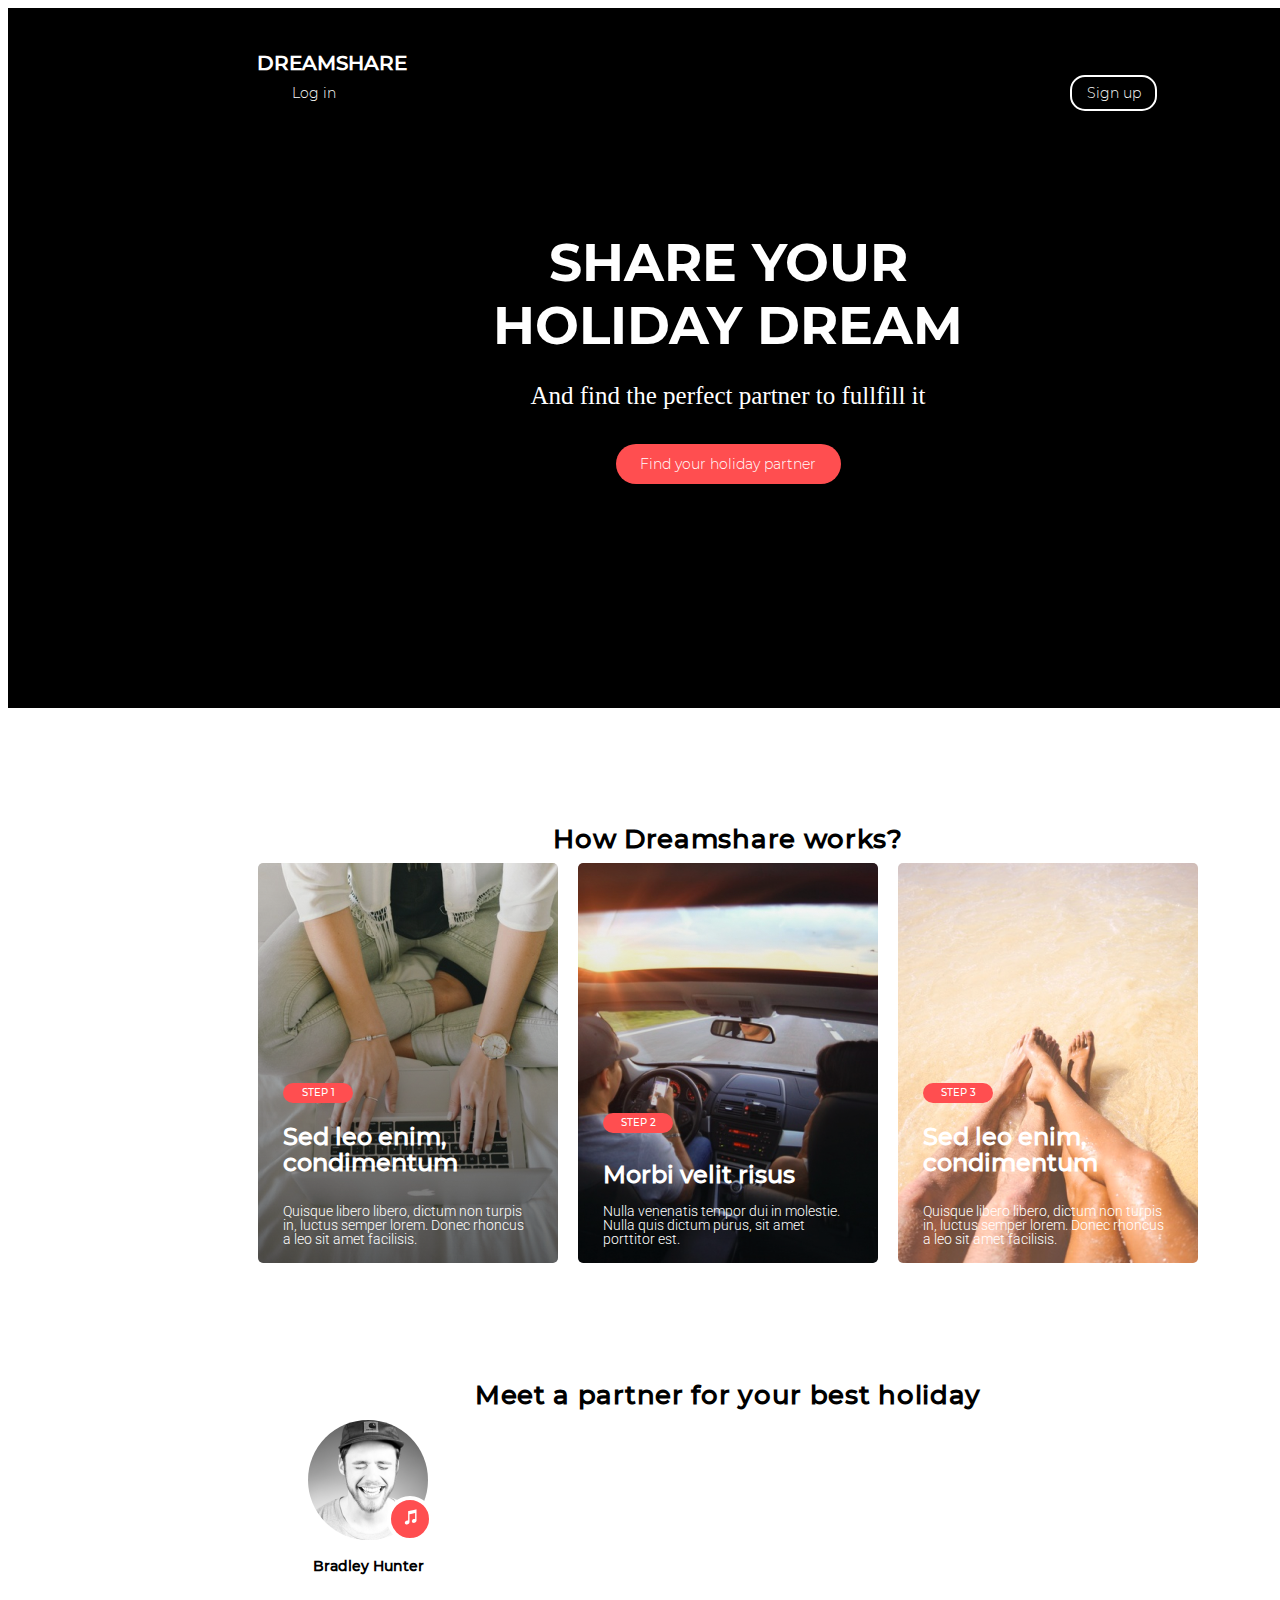
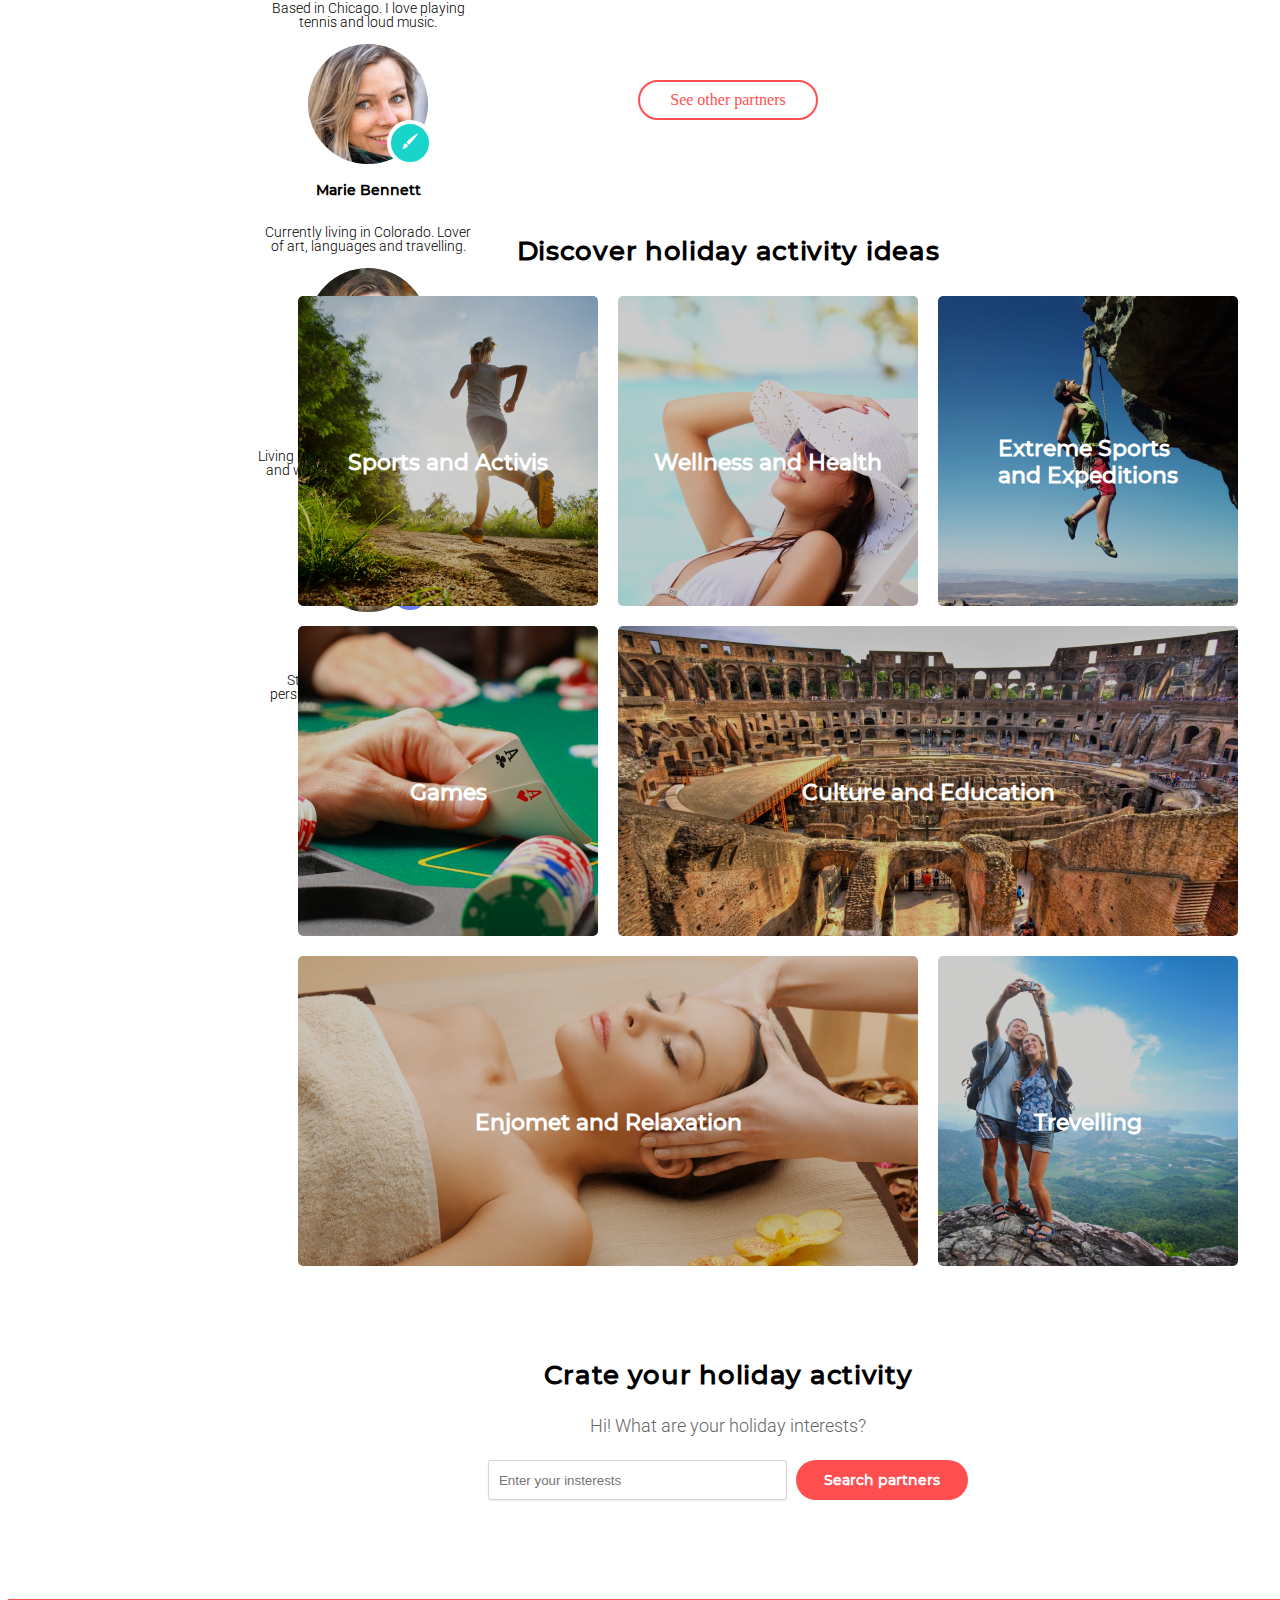
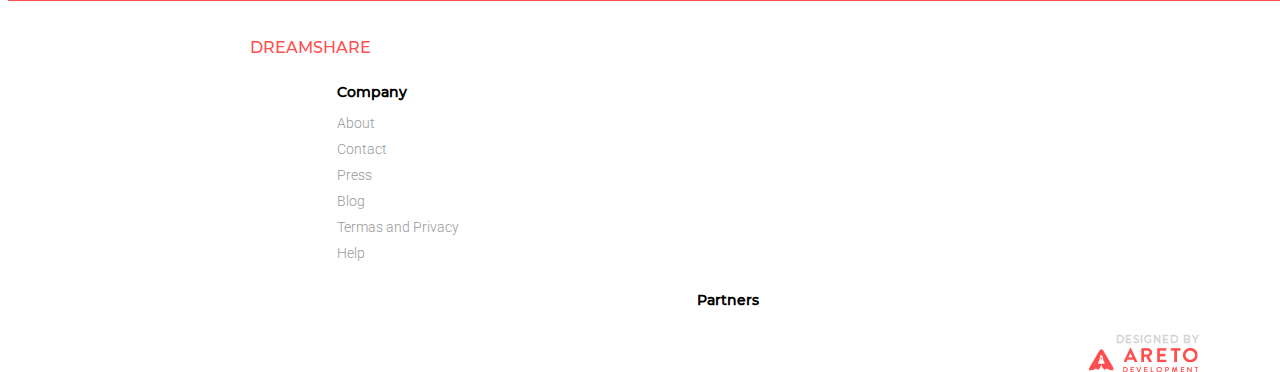
<file: index.html>
<!DOCTYPE html>
<html lang="en">

<head>
    <meta charset="UTF-8">
    <meta http-equiv="X-UA-Compatible" content="IE=edge">
    <meta name="viewport" content="width=device-width, initial-scale=1.0">
    <title>Dreamshare</title>
    <link rel="stylesheet" href="./styles/main.css">
    <link rel="stylesheet" href="https://cdn.jsdelivr.net/npm/bootstrap@4.6.0/dist/css/bootstrap.min.css"
        integrity="sha384-B0vP5xmATw1+K9KRQjQERJvTumQW0nPEzvF6L/Z6nronJ3oUOFUFpCjEUQouq2+l" crossorigin="anonymous">

</head>

<body>
    <header class="header">
        <div class="container-fluid dream-head">
            <div class="row dream-head__top">
                <nav class="col-12 col-md-9 dream-head__top__top1 ">
                    <a href="#" class="text-style-1">DREAMSHARE</a>
                </nav>
                <nav class="col-12 col-md-3 dream-head__top__top2 text-style-2">
                    <a href="#">Log in</a>
                    <a href="#" class="dream-head__top__top2-border ">Sign up</a>
                </nav>
            </div>
            <div class="dream-head__share text-style-3">
                SHARE YOUR
                HOLIDAY DREAM
            </div>
            <div class="dream-head__find text-style-4">
                And find the perfect partner to fullfill it
            </div>
            <div class="dream-head__findholiday text-style-2">
                Find your holiday partner
            </div>
        </div>
    </header>
    <main>
        <div class="container-fluid dream-stories">
            <p class="dream-stories__text text-style-5">How Dreamshare works?</p>
            <div class="dream-stories__storiesblock">
                <div class="dream-stories__block dream-stories__block_first">
                    <p class="dream-stories__block_step text-style-6">STEP 1</p>
                    <p class="dream-stories__block_head text-style-7">Sed leo enim, condimentum</p>
                    <p class="dream-stories__block_text text-style-8">Quisque libero libero, dictum non turpis in,
                        luctus semper lorem. Donec
                        rhoncus a leo sit amet facilisis.</p>
                </div>
                <div class="dream-stories__block dream-stories__block_second">
                    <p class="dream-stories__block_step dream-stories__block_step-2 text-style-6">STEP 2</p>
                    <p class="dream-stories__block_head dream-stories__block_head-2 text-style-7">Morbi velit risus</p>
                    <p class="dream-stories__block_text text-style-8">Nulla venenatis tempor dui in molestie. Nulla quis
                        dictum purus, sit amet porttitor est.</p>
                </div>
                <div class="dream-stories__block dream-stories__block_third">
                    <p class="dream-stories__block_step text-style-6">STEP 3</p>
                    <p class="dream-stories__block_head text-style-7">Sed leo enim, condimentum</p>
                    <p class="dream-stories__block_text text-style-8">Quisque libero libero, dictum non turpis in,
                        luctus semper lorem. Donec
                        rhoncus a leo sit amet facilisis.</p>
                </div>
            </div>
        </div>
        <div class="container-fluid dream-partners">
            <p class="dream-partners__text text-style-5">Meet a partner for your best holiday</p>
            <div class="row dream-partners__block">
                <div class="dream-partners__block_element dream-partners__block_element-1">
                    <div class="dream-partners__block_element_picture dream-partners__block_element_picture-1"></div>
                    <p class="dream-partners__block_element_name text-style-9">Bradley Hunter</p>
                    <p class="dream-partners__block_element_text text-style-10">Based in Chicago. I love playing tennis
                        and loud music.</p>
                </div>
                <div class="dream-partners__block_element dream-partners__block_element-2">
                    <div class="dream-partners__block_element_picture dream-partners__block_element_picture-2"></div>
                    <p class="dream-partners__block_element_name dream-partners__block_element_name-marie text-style-9">Marie Bennett</p>
                    <p class="dream-partners__block_element_text text-style-10">Currently living in Colorado. Lover of
                        art, languages and travelling.</p>

                </div>
                <div class="dream-partners__block_element dream-partners__block_element-3">
                    <div class="dream-partners__block_element_picture dream-partners__block_element_picture-3"></div>
                    <p class="dream-partners__block_element_name text-style-9">Diana Wells</p>
                    <p class="dream-partners__block_element_text text-style-10">Living in Athens, Greece. I love black
                        and white classics, chillout music and green tea.</p>

                </div>
                <div class="dream-partners__block_element dream-partners__block_element-4">
                    <div class="dream-partners__block_element_picture dream-partners__block_element_picture-4"></div>
                    <p class="dream-partners__block_element_name text-style-9">Christopher Pierce</p>
                    <p class="dream-partners__block_element_text text-style-10">Star Wars fanatic. I have a persistent
                        enthusiasm to create new things.</p>

                </div>

            </div>
            <div class="dream-partners__see">See other partners</div>
        </div>
        <div class="container-fluid dream-discover">
            <p class="dream-discover__text text-style-5">Discover holiday activity ideas</p>
            <div class="dream-discover__gallery">
                <figure class="dream-discover__gallery_item dream-discover__gallery_item-1">
                    <p>Sports and Activis</p>
                </figure>
                <figure class="dream-discover__gallery_item dream-discover__gallery_item-2">
                    <p>Wellness and Health</p>
                </figure>
                <figure class="dream-discover__gallery_item dream-discover__gallery_item-3">
                     <p>Extreme Sports <br> and Expeditions</p>
                </figure>
                <figure class="dream-discover__gallery_item dream-discover__gallery_item-4">
                    <p>Games</p>
                </figure>
                <figure class="dream-discover__gallery_item dream-discover__gallery_item-5">
                    <p>Culture and Education</p>
                </figure>
                <figure class="dream-discover__gallery_item dream-discover__gallery_item-6">
                    <p>Enjomet and Relaxation</p>
                </figure>
                <figure class="dream-discover__gallery_item dream-discover__gallery_item-7">
                    <p>Trevelling</p>
                </figure>
            </div>
        </div>
        <div class="container-fluid dream-search">
            <p class="dream-search__text text-style-5">Crate your holiday activity</p>
            <p class="dream-search__text-1 text-style-11">Hi! What are your holiday interests?</p>
            <div class="dream-search__searchbox">
                <input type="search" placeholder="Enter your insterests" class="dream-search__searchbox_line">
                <button class="dream-search__searchbox_button text-style-9">Search partners</button>
            </div>
        </div>
    </main>
    <footer>
        <div class="container-fluid footer">
            <div class="row row-footer">
                <div class="col-12 col-md-3 col-lg-2 row-footer__element row-footer__element_1">DREAMSHARE</div>
                <div class="col-12 col-md-3 col-lg-3 row-footer__element row-footer__element_2">
                    <p class="text-style-9 l-h-36">Company</p>
                  
                    <a href="" class="text-style-12">About</a>
                    <a href="" class="text-style-12 tearms-co">Contact</a>
                    <a href="" class="text-style-12">Press</a>
                    <a href="" class="text-style-12">Blog</a>
                    <a href="" class="text-style-12">Termas and Privacy</a>
                    <a href="" class="text-style-12">Help</a>

                </div>
                <div class="col-12 col-md-3 col-lg-3 row-footer__element">
                    <p class="text-style-9">Partners</p>
                   
                </div>
                <div class="col-12 col-md-3 col-lg-4 row-footer__element row-footer__element_4">
                    <p class="text-style-13 row-footer__element_5">DESIGNED BY</p>
                    <img src="./styles/images/aret.png" alt="" class="row-footer__element_logo">
                </div>
      
            </div>
        </div>
    </footer>



    <script src="https://code.jquery.com/jquery-3.5.1.slim.min.js"
        integrity="sha384-DfXdz2htPH0lsSSs5nCTpuj/zy4C+OGpamoFVy38MVBnE+IbbVYUew+OrCXaRkfj"
        crossorigin="anonymous"></script>
    <script src="https://cdn.jsdelivr.net/npm/popper.js@1.16.1/dist/umd/popper.min.js"
        integrity="sha384-9/reFTGAW83EW2RDu2S0VKaIzap3H66lZH81PoYlFhbGU+6BZp6G7niu735Sk7lN"
        crossorigin="anonymous"></script>
    <script src="https://cdn.jsdelivr.net/npm/bootstrap@4.6.0/dist/js/bootstrap.min.js"
        integrity="sha384-+YQ4JLhjyBLPDQt//I+STsc9iw4uQqACwlvpslubQzn4u2UU2UFM80nGisd026JF"
        crossorigin="anonymous"></script>
</body>

</html>
</file>
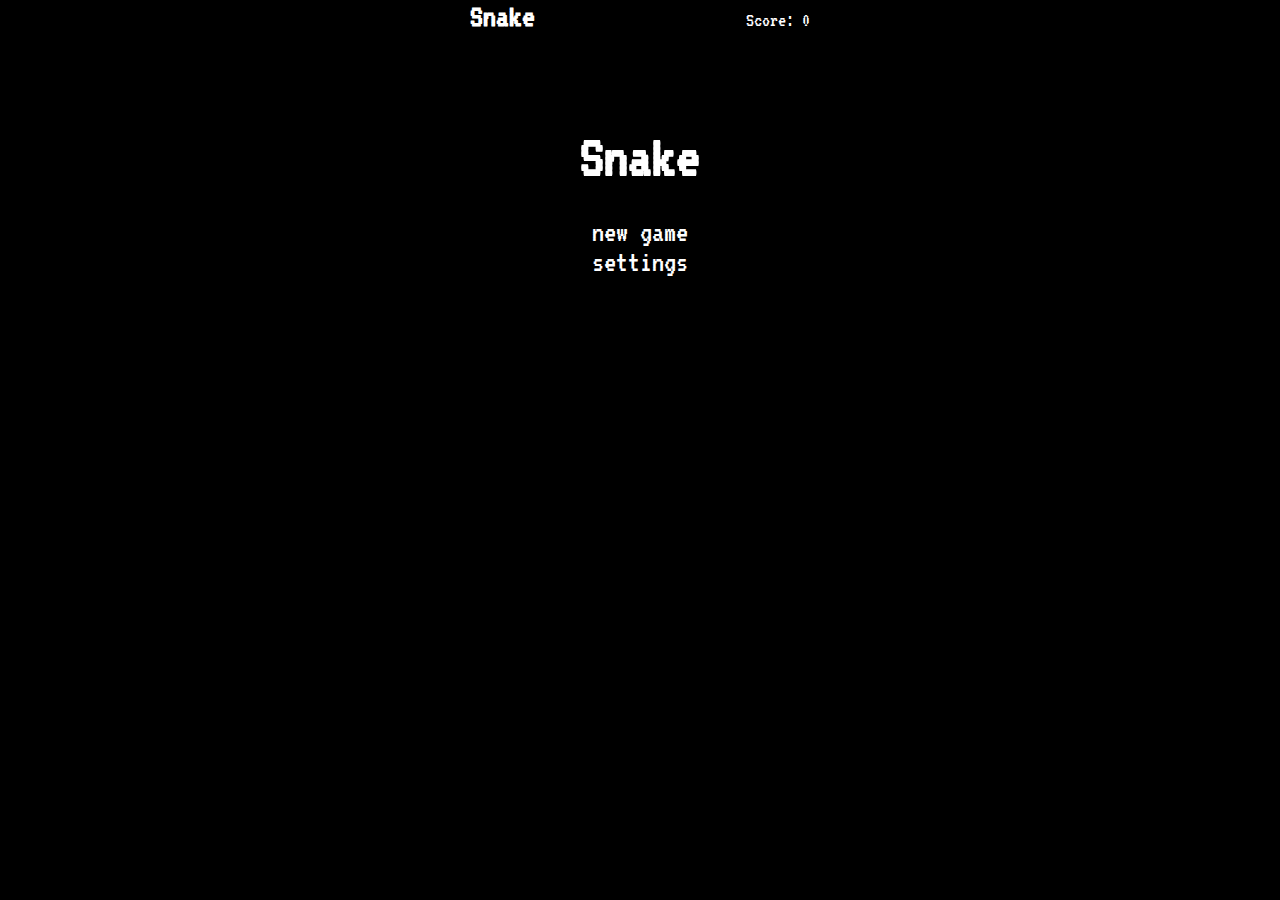
<file: lesson2.html>
<!DOCTYPE HTML>
<html>

<head>
<meta charset="UTF-8">
<title>Snake</title>
<style type="text/css">
            @import url("https://fonts.googleapis.com/css?family=VT323");
            
            ::selection {color:#FFFFFF; background:transparent;}
            ::-moz-selection {color:#FFFFFF; background:transparent;}
            
            *{
                margin: 0;
                padding: 0;
                font-family: "VT323";
            }
            body{
                background-color: #000000;
            }
            .wrap{
                margin-left: auto;
                margin-right: auto;
            }
            header{
                width: 340px;
                font-size: 0;
            }
            canvas{
                display: none;
                border-style: solid;
                border-width: 10px;
                border-color: #FFFFFF;
            }
            canvas:focus{
                outline: none;
            }
            
            /* Top Styles */
            h1{
                display: inline-block;
                width: 100px;
                font-size: 32px;
                color: #FFFFFF;
            }
            .score{
                display: inline-block;
                width: 240px;
                font-size: 20px;
                color: #FFFFFF;
                text-align: right;
            }
            .score_value{
                font-size: inherit;
            }
            
            
            
            /* All screens style */
            #gameover a, #setting a, #menu a{
                display: block;
            }
       
            #gameover a, #setting a:hover, #menu a:hover{
                cursor: pointer;
            }
            
            #gameover a:hover::before, #setting a:hover::before, #menu a:hover::before{
                content: ">";
                margin-right: 10px;
            }
            
            /* Menu Screen Style */
            #menu{
                display: block;
                width: 340px;
                padding-top: 95px;
                padding-bottom: 95px;
                font-size: 40px;
                margin-left: auto;
                margin-right: auto;
                text-align: center;
                color: #FFF;
            }
            
            #menu h2{
                -webkit-animation: logo-ani 1000ms linear infinite;
                        animation: logo-ani 1000ms linear infinite;
                margin-bottom: 30px;
                
            }
            
            #menu a{
                font-size: 30px;
            }
            
            @-webkit-keyframes logo-ani{
               50%{-webkit-transform: scale(1.3,1.3);}
              100%{-webkit-transform: scale(1.0,1.0);}
            }

            @keyframes logo-ani{
               50%{transform: scale(1.3,1.3);}
              100%{transform: scale(1.0,1.0);}
            }
            
            
            /* Game Over Screen Style */
            
            #gameover{
                display: none;
                width: 340px;
                padding-top: 95px;
                padding-bottom: 95px;
                margin-left: auto;
                margin-right: auto;
                text-align: center;
                font-size: 30px;
                color: #FFF;
            }
            
            #gameover p{
                margin-top: 25px;
                font-size: 20px;
            }
            
            /* Settings Screen Style */
            #setting{
                display: none;
                width: 340px;
                margin-left: auto;
                margin-right: auto;
                padding-top: 85px;
                padding-bottom: 85px;
                font-size: 30px;
                color: #FFF;
                text-align: center;
            }
            
            #setting h2{
                margin-bottom: 15px;
            }
            
            #setting p{
                margin-top: 10px;
            }
            
            #setting input{
                display:none;
            }
            
            #setting label{
                cursor: pointer;
            }
            
            #setting input:checked + label{
                background-color: #FFF;
                color: #000;
            }
</style>

<body>
	
<header class="wrap">
                <h1>Snake</h1>
                <p class="score">Score: <span id="score_value">0</span></p>
            </header>
            <canvas class="wrap" id="snake" width="320" height="320" tabindex="1"></canvas>
        
            <!-- Game Over Screen -->
            <div id="gameover">
                <h2>Game Over</h2>
                <p>press <span style="background-color: #FFFFFF; color: #000000">space</span> to begin a</p>
                <a id="newgame_gameover">new game</a>
                <a id="setting_gameover">settings</a>
            </div>
        
            <!-- Setting screen -->
            <div id="setting">
                <h2>Settings</h2>
                
                <a id="newgame_setting">new game</a>
                
                <p>Speed:
                    <input id="speed1" type="radio" name="speed" value="120" checked/>
                    <label for="speed1">Slow</label>
                    <input id="speed2" type="radio" name="speed" value="75"/>
                    <label for="speed2">Normal</label>
                    <input id="speed3" type="radio" name="speed" value="35"/>
                    <label for="speed3">Fast</label>
                </p>
                
                <p>Wall:
                    <input id="wallon" type="radio" name="wall" value="1" checked/>
                    <label for="wallon">On</label>
                    <input id="walloff" type="radio" name="wall" value="0"/>
                    <label for="walloff">Off</label>
                </p>

            </div>
        
            <!-- Main Menu Screen -->
            <div id="menu">
                <h2>Snake</h2>

                <a id="newgame_menu">new game</a>
                <a id="setting_menu">settings</a>
            </div>

	
	

<script type="text/javascript">

(function(){  
    /////////////////////////////////////////////////////////////
    
    // Canvas & Context
    var canvas;
    var ctx;
    
    // Snake
    var snake;
    var snake_dir;
   var snake_next_dir;
    var snake_speed;
    
    // Food
    var food = {x: 0, y: 0};
    
    // Score
    var score;
    
    // Wall
    var wall;
    
    // HTML Elements
    var screen_snake;
    var screen_menu;
    var screen_setting;
    var screen_gameover;
    var button_newgame_menu;
    var button_newgame_setting;
    var button_newgame_gameover;
    var button_setting_menu;
    var button_setting_gameover;
    var ele_score;
    var speed_setting;
    var wall_setting;
    
    /////////////////////////////////////////////////////////////

    var activeDot = function(x, y){
        ctx.fillStyle = "#FFFFFF";
        ctx.fillRect(x * 10, y * 10, 10, 10);
    }
    
    
    /////////////////////////////////////////////////////////////

    var changeDir = function(key){
        
        if(key == 38 && snake_dir != 2){
            snake_next_dir = 0;
        }else{
        
        if (key == 39 && snake_dir != 3){
            snake_next_dir = 1;
        }else{
        
        if (key == 40 && snake_dir != 0){
            snake_next_dir = 2;
        }else{
            
        if(key == 37 && snake_dir != 1){
            snake_next_dir = 3;
        } } } }
        
    }
    
    /////////////////////////////////////////////////////////////

    var addFood = function(){
        food.x = Math.floor(Math.random() * ((canvas.width / 10) - 1));
        food.y = Math.floor(Math.random() * ((canvas.height / 10) - 1));
        for(var i = 0; i < snake.length; i++){
            if(checkBlock(food.x, food.y, snake[i].x, snake[i].y)){
                addFood();
            }
        }
    }
    
    /////////////////////////////////////////////////////////////

    var checkBlock = function(x, y, _x, _y){
        return (x == _x && y == _y) ? true : false;
    }
    
    /////////////////////////////////////////////////////////////
    
    var altScore = function(score_val){
        ele_score.innerHTML = String(score_val);
    }
    
    /////////////////////////////////////////////////////////////

    var mainLoop = function(){
        
            var _x = snake[0].x;
            var _y = snake[0].y;
      snake_dir = snake_next_dir;

            // 0 - Up, 1 - Right, 2 - Down, 3 - Left
            switch(snake_dir){
                case 0: _y--; break;
                case 1: _x++; break;
                case 2: _y++; break;
                case 3: _x--; break;
            }

            snake.pop();
            snake.unshift({x: _x, y: _y});

        
        // --------------------

        // Wall
        
            if(wall == 1){
            // On
                if (snake[0].x < 0 || snake[0].x == canvas.width / 10 || snake[0].y < 0 || snake[0].y == canvas.height / 10){
                    showScreen(3);
                    return;
                }
            }else{
            // Off
                for(var i = 0, x = snake.length; i < x; i++){
                    if(snake[i].x < 0){
                        snake[i].x = snake[i].x + (canvas.width / 10);
                    }
                    if(snake[i].x == canvas.width / 10){
                        snake[i].x = snake[i].x - (canvas.width / 10);
                    }
                    if(snake[i].y < 0){
                        snake[i].y = snake[i].y + (canvas.height / 10);
                    }
                    if(snake[i].y == canvas.height / 10){
                        snake[i].y = snake[i].y - (canvas.height / 10);
                    }
                }
            }
        
        // --------------------
    
        // Autophagy death
            for(var i = 1; i < snake.length; i++){
                if (snake[0].x == snake[i].x && snake[0].y == snake[i].y){
                    showScreen(3);
                    return;
                }
            }
      
        // --------------------
        
      // Eat Food
            if(checkBlock(snake[0].x, snake[0].y, food.x, food.y)){
                snake[snake.length] = {x: snake[0].x, y: snake[0].y};
                score += 1;
                altScore(score);
                addFood();
                activeDot(food.x, food.y);
            }
        
        // --------------------

            ctx.beginPath();
            ctx.fillStyle = "#000000";
            ctx.fillRect(0, 0, canvas.width, canvas.height);
        
        // --------------------

            for(var i = 0; i < snake.length; i++){
                activeDot(snake[i].x, snake[i].y);
            }
        
        // --------------------

            activeDot(food.x, food.y);
        
    // Debug
    //document.getElementById("debug").innerHTML = snake_dir + " " + snake_next_dir + " " + snake[0].x + " " + snake[0].y;    

            setTimeout(mainLoop, snake_speed);
    }
    
    /////////////////////////////////////////////////////////////

    var newGame = function(){
        
        showScreen(0);
        screen_snake.focus();
      
        snake = [];
        for(var i = 4; i >= 0; i--){
            snake.push({x: i, y: 15});
        }
      
        snake_next_dir = 1;
        
        score = 0;
        altScore(score);
        
        addFood();
        
        canvas.onkeydown = function(evt) {
            evt = evt || window.event;
            changeDir(evt.keyCode);
        }
        mainLoop();
                
    }
    
    /////////////////////////////////////////////////////////////
    
    // Change the snake speed...
    // 150 = slow
    // 100 = normal
    // 50 = fast
    var setSnakeSpeed = function(speed_value){
        snake_speed = speed_value;
    }
    
    /////////////////////////////////////////////////////////////
    var setWall = function(wall_value){
        wall = wall_value;
        if(wall == 0){screen_snake.style.borderColor = "#606060";}
        if(wall == 1){screen_snake.style.borderColor = "#FFFFFF";}
    }
     
    /////////////////////////////////////////////////////////////
    
    // 0 for the game
    // 1 for the main menu
    // 2 for the settings screen
    // 3 for the game over screen
    var showScreen = function(screen_opt){
        switch(screen_opt){
                
            case 0:  screen_snake.style.display = "block";
                     screen_menu.style.display = "none";
                     screen_setting.style.display = "none";
                     screen_gameover.style.display = "none";
                     break;
                
            case 1:  screen_snake.style.display = "none";
                     screen_menu.style.display = "block";
                     screen_setting.style.display = "none";
                     screen_gameover.style.display = "none";
                     break;
                
            case 2:  screen_snake.style.display = "none";
                     screen_menu.style.display = "none";
                     screen_setting.style.display = "block";
                     screen_gameover.style.display = "none";
                     break;
                
            case 3: screen_snake.style.display = "none";
                    screen_menu.style.display = "none";
                    screen_setting.style.display = "none";
                    screen_gameover.style.display = "block";
                    break;
        }
    }
        
    /////////////////////////////////////////////////////////////
        
    window.onload = function(){
        
        canvas = document.getElementById("snake");
        ctx = canvas.getContext("2d");
               
            // Screens
            screen_snake = document.getElementById("snake");
            screen_menu = document.getElementById("menu");
            screen_gameover = document.getElementById("gameover");
            screen_setting = document.getElementById("setting");
        
            // Buttons
            button_newgame_menu = document.getElementById("newgame_menu");
            button_newgame_setting = document.getElementById("newgame_setting");
            button_newgame_gameover = document.getElementById("newgame_gameover");
            button_setting_menu = document.getElementById("setting_menu");
            button_setting_gameover = document.getElementById("setting_gameover");
        
            // etc
            ele_score = document.getElementById("score_value");
            speed_setting = document.getElementsByName("speed");
            wall_setting = document.getElementsByName("wall");
        
        // --------------------

        button_newgame_menu.onclick = function(){newGame();};
        button_newgame_gameover.onclick = function(){newGame();}; 
        button_newgame_setting.onclick = function(){newGame();}; 
        button_setting_menu.onclick = function(){showScreen(2);};
        button_setting_gameover.onclick = function(){showScreen(2)};

        setSnakeSpeed(150);
        setWall(1);

        showScreen("menu");
        
        // --------------------
        // Settings
        
            // speed
            for(var i = 0; i < speed_setting.length; i++){
                speed_setting[i].addEventListener("click", function(){
                    for(var i = 0; i < speed_setting.length; i++){
                        if(speed_setting[i].checked){
                            setSnakeSpeed(speed_setting[i].value);
                        }
                    }
                });
            }
        
            // wall
            for(var i = 0; i < wall_setting.length; i++){
                wall_setting[i].addEventListener("click", function(){
                    for(var i = 0; i < wall_setting.length; i++){
                        if(wall_setting[i].checked){
                            setWall(wall_setting[i].value);
                        }
                    }
                });
            }

        document.onkeydown = function(evt){
            if(screen_gameover.style.display == "block"){
                evt = evt || window.event;
                if(evt.keyCode == 32){
                    newGame();
                }
            }
        }
    }

})();


  </script>
	
<script>"use strict";var wprRemoveCPCSS=function wprRemoveCPCSS(){var elem;document.querySelector('link[data-rocket-async="style"][rel="preload"]')?setTimeout(wprRemoveCPCSS,200):(elem=document.getElementById("rocket-critical-css"))&&"remove"in elem&&elem.remove()};window.addEventListener?window.addEventListener("load",wprRemoveCPCSS):window.attachEvent&&window.attachEvent("onload",wprRemoveCPCSS);</script><script type="text/javascript">
  window._taboola = window._taboola || [];
  _taboola.push({article:'auto'});
  !function (e, f, u, i) {
    if (!document.getElementById(i)){
      e.async = 1;
      e.src = u;
      e.id = i;
      f.parentNode.insertBefore(e, f);
    }
  }(document.createElement('script'),
  document.getElementsByTagName('script')[0],
  '//cdn.taboola.com/libtrc/pythoncentral/loader.js',
  'tb_loader_script');
  if(window.performance && typeof window.performance.mark == 'function')
    {window.performance.mark('tbl_ic');}
</script><script type="text/javascript">
        window._taboola = window._taboola || [];
        _taboola.push({
          mode: 'thumbnails-b',
          container: 'taboola-below-article-thumbnails',
          placement: 'Below Article Thumbnails',
          target_type: 'mix'
        });
      </script><script type="text/javascript">
    window._taboola = window._taboola || [];
    _taboola.push({flush: true});
  </script><noscript><link data-avlabs-exclude-css="1"  rel="stylesheet" href="https://fonts.googleapis.com/css?family=PT%20Sans%7CLato%3A400%2C700%2C400italic%2C700italic%7COswald%3A400%2C700&display=swap" /><link data-avlabs-exclude-css="1"  rel="stylesheet" href="https://www.html5canvastutorials.com/wp-content/cache/min/1/e583fe5bd2c3dfdfa3de3994662a3d4c.css" media="all" data-minify="1" /><link data-avlabs-exclude-css="1"  rel="stylesheet" href="/libraries/codeMirror/lib/codemirror.css"></noscript></body>
</file>
<file: styles/main.css>
@import url("https://fonts.googleapis.com/css2?family=Roboto:wght@300&display=swap");
@font-face {
  font-family: Montserrat-Medium;
  src: url(./fonts/Montserrat-Medium.ttf);
}

@font-face {
  font-family: Montserrat-Light;
  src: url(./fonts/Montserrat-Light.ttf);
}

@font-face {
  font-family: Montserrat-Bold;
  src: url(./fonts/Montserrat-Bold.ttf);
}

* {
  margin-bottom: 0 !important;
  padding: 0 !important;
  -webkit-box-sizing: border-box !important;
          box-sizing: border-box !important;
}

a {
  text-decoration: none !important;
  color: white !important;
}

a:hover {
  color: #4b4b4b !important;
  text-decoration: none !important;
}

.header {
  color: white;
}

.text-style-1 {
  font-family: Montserrat-Medium;
  font-style: normal;
  font-weight: bold;
  font-size: 20px;
  line-height: 24px;
}

.text-style-2 {
  font-family: Montserrat-Light;
  font-style: normal;
  font-weight: normal;
  font-size: 14px;
  line-height: 17px;
}

.text-style-3 {
  font-family: Montserrat-Bold;
  font-style: normal;
  font-weight: bold;
  font-size: 52px;
  line-height: 63px;
  text-align: center;
}

.text-style-4 {
  font-weight: 300;
  font-size: 25px;
  line-height: 24px;
}

.text-style-5 {
  font-family: Montserrat-Medium;
  font-style: normal;
  font-weight: bold;
  font-size: 26px;
  line-height: 32px;
  text-align: center;
  letter-spacing: 0.7px;
}

.text-style-6 {
  font-family: Montserrat-Medium;
  font-style: normal;
  font-weight: normal;
  font-size: 10px;
  line-height: 12px;
}

.text-style-7 {
  font-family: Montserrat-Medium;
  font-style: normal;
  font-weight: bold;
  font-size: 24px;
  line-height: 26px;
}

.text-style-8 {
  font-family: 'Roboto', sans-serif;
  font-style: normal;
  font-weight: 300;
  font-size: 14px;
  line-height: 14px;
}

.text-style-9 {
  font-family: Montserrat-Medium;
  font-style: normal;
  font-weight: bold;
  font-size: 14px;
  line-height: 17px;
}

.text-style-10 {
  font-family: 'Roboto', sans-serif;
  font-style: normal;
  font-weight: 300;
  font-size: 14px;
  line-height: 14px;
  color: black;
  text-align: center;
}

.text-style-11 {
  font-family: Roboto;
  font-style: normal;
  font-weight: 300;
  font-size: 18px;
  line-height: 14px;
  color: #666666;
}

.text-style-12 {
  font-family: Roboto;
  font-style: normal;
  font-weight: 300;
  font-size: 14px;
  line-height: 26px;
  color: #999999 !important;
}

.text-style-13 {
  font-family: Montserrat-Medium;
  font-style: normal;
  font-weight: bold;
  font-size: 10px;
  line-height: 17px;
  letter-spacing: 1px;
  text-align: end;
  color: #D4D4D4;
}

.l-h-36 {
  line-height: 36px;
}

.dream-head {
  width: 1440px !important;
  height: 700px;
  background-color: black;
  background-image: url(https://github.com/23shved/23shved.github.io/blob/main/styles/images/head.png?raw=true);
  background-size: cover;
  background-position: center;
  display: -webkit-box;
  display: -ms-flexbox;
  display: flex;
  padding-top: 43px !important;
  -webkit-box-pack: center;
      -ms-flex-pack: center;
          justify-content: center;
  position: relative;
}

.dream-head__top {
  height: 36px;
  width: 950px;
}

.dream-head__top__top1 {
  text-align: left;
  padding-left: 4px !important;
  padding-top: 3px;
}

.dream-head__top__top2 {
  -webkit-box-pack: justify;
      -ms-flex-pack: justify;
          justify-content: space-between;
  display: -webkit-box;
  display: -ms-flexbox;
  display: flex;
  padding-right: 46px !important;
  height: 100%;
  justify-items: center;
  -webkit-box-align: center;
      -ms-flex-align: center;
          align-items: center;
  padding-left: 39px !important;
}

.dream-head__top__top2-border {
  width: 87px;
  border: white solid 2px;
  border-radius: 15px;
  height: 100%;
  display: -webkit-box;
  display: -ms-flexbox;
  display: flex;
  -webkit-box-pack: center;
      -ms-flex-pack: center;
          justify-content: center;
  -webkit-box-align: center;
      -ms-flex-align: center;
          align-items: center;
}

.dream-head__share {
  width: 470px;
  height: 126px;
  position: absolute;
  top: 223px;
}

.dream-head__find {
  position: absolute;
  bottom: 300px;
}

.dream-head__findholiday {
  position: absolute;
  bottom: 224px;
  background-color: #FF4E50;
  border-radius: 40px;
  width: 225px;
  height: 40px;
  display: -webkit-box;
  display: -ms-flexbox;
  display: flex;
  -webkit-box-pack: center;
      -ms-flex-pack: center;
          justify-content: center;
  -webkit-box-align: center;
      -ms-flex-align: center;
          align-items: center;
  cursor: pointer;
}

.dream-stories {
  width: 1440px !important;
  height: 610px;
  display: -webkit-box;
  display: -ms-flexbox;
  display: flex;
  padding-top: 155px !important;
  -webkit-box-pack: center;
      -ms-flex-pack: center;
          justify-content: center;
  position: relative;
}

.dream-stories__text {
  position: absolute;
  top: 89px;
}

.dream-stories__storiesblock {
  width: 940px;
  display: -webkit-box;
  display: -ms-flexbox;
  display: flex;
  -webkit-box-pack: justify;
      -ms-flex-pack: justify;
          justify-content: space-between;
}

.dream-stories__block {
  width: 300px;
  height: 400px;
  position: relative;
  color: white;
  border-radius: 5px;
}

.dream-stories__block_first {
  background-image: url(./images/Step_1.png);
}

.dream-stories__block_step {
  width: 70px;
  height: 20px;
  position: absolute;
  left: 25px;
  bottom: 160px;
  background-color: #FF4E50;
  border-radius: 40px;
  display: -webkit-box;
  display: -ms-flexbox;
  display: flex;
  -webkit-box-pack: center;
      -ms-flex-pack: center;
          justify-content: center;
  -webkit-box-align: center;
      -ms-flex-align: center;
          align-items: center;
}

.dream-stories__block_step-2 {
  bottom: 130px;
}

.dream-stories__block_head {
  position: absolute;
  left: 25px;
  bottom: 87px;
}

.dream-stories__block_head-2 {
  bottom: 75px;
}

.dream-stories__block_text {
  position: absolute;
  width: 250px;
  height: 57px;
  left: 25px;
  bottom: 2px;
}

.dream-stories__block_second {
  background-image: url(./images/Step_2.png);
}

.dream-stories__block_third {
  background-image: url(./images/Step_3.png);
}

.dream-partners {
  width: 1440px !important;
  height: 440px;
  display: -webkit-box;
  display: -ms-flexbox;
  display: flex;
  padding-top: 35px !important;
  -webkit-box-pack: center;
      -ms-flex-pack: center;
          justify-content: center;
  position: relative;
}

.dream-partners__text {
  position: absolute;
}

.dream-partners__see {
  width: 180px;
  height: 40px;
  border: 2px #FF4E50 solid;
  border-radius: 40px;
  display: -webkit-box;
  display: -ms-flexbox;
  display: flex;
  -webkit-box-pack: center;
      -ms-flex-pack: center;
          justify-content: center;
  -webkit-box-align: center;
      -ms-flex-align: center;
          align-items: center;
  color: #FF4E50;
  position: absolute;
  bottom: 38px;
  cursor: pointer;
}

.dream-partners__block {
  width: 941px;
  -webkit-box-pack: justify;
      -ms-flex-pack: justify;
          justify-content: space-between;
  margin-top: 67px;
}

.dream-partners__block_element {
  width: 221px;
  height: 224px;
  display: -webkit-box;
  display: -ms-flexbox;
  display: flex;
  -webkit-box-pack: center;
      -ms-flex-pack: center;
          justify-content: center;
  position: relative;
}

.dream-partners__block_element_picture {
  width: 120px;
  height: 120px;
  border-radius: 50%;
  background-image: url(./images/Bitmap.png);
  position: relative;
}

.dream-partners__block_element_picture::after {
  content: url(./images/music.png);
  font: 4px;
  width: 38px;
  height: 38px;
  display: -webkit-box;
  display: -ms-flexbox;
  display: flex;
  -ms-flex-pack: distribute;
      justify-content: space-around;
  -webkit-box-align: center;
      -ms-flex-align: center;
          align-items: center;
  border-radius: 50%;
  border: 4px white solid;
  position: absolute;
  bottom: -2px;
  right: -5px;
}

.dream-partners__block_element_picture-1 {
  background-image: url(./images/Bitmap.png);
}

.dream-partners__block_element_picture-1::after {
  content: url(./images/music.png);
  background-color: #FF4E50;
}

.dream-partners__block_element_picture-2 {
  background-image: url(./images/Bitmap2.png);
}

.dream-partners__block_element_picture-2::after {
  content: url(./images/brush.png);
  background-color: #19D4CA;
}

.dream-partners__block_element_picture-3 {
  background-image: url(./images/Bitmap3.png);
}

.dream-partners__block_element_picture-3::after {
  content: url(./images/camera.png);
  background-color: #FFA710;
}

.dream-partners__block_element_picture-4 {
  background-image: url(./images/Bitmap4.png);
}

.dream-partners__block_element_picture-4::after {
  content: url(./images/plane.png);
  background-color: #667DF3;
}

.dream-partners__block_element_name {
  position: absolute;
  bottom: 69px;
}

.dream-partners__block_element_text {
  position: absolute;
  bottom: 0px;
  height: 43px;
}

.dream-discover {
  width: 1440px !important;
  height: 1150px;
  display: -webkit-box;
  display: -ms-flexbox;
  display: flex;
  padding-top: 51px !important;
  -webkit-box-pack: center;
      -ms-flex-pack: center;
          justify-content: center;
  position: relative;
}

.dream-discover__text {
  position: absolute;
}

.dream-discover__gallery {
  display: -ms-grid;
  display: grid;
  -ms-grid-columns: (10px)[94];
      grid-template-columns: repeat(94, 10px);
  -ms-grid-rows: (10px)[97];
      grid-template-rows: repeat(97, 10px);
  margin-top: 65px;
}

.dream-discover__gallery_text {
  position: absolute;
  display: -webkit-box;
  display: -ms-flexbox;
  display: flex;
  -webkit-box-align: center;
      -ms-flex-align: center;
          align-items: center;
}

.dream-discover__gallery_item {
  display: -webkit-box;
  display: -ms-flexbox;
  display: flex;
  -webkit-box-pack: center;
      -ms-flex-pack: center;
          justify-content: center;
  -webkit-box-align: center;
      -ms-flex-align: center;
          align-items: center;
  width: 100%;
  height: 100%;
  -o-object-fit: cover;
     object-fit: cover;
  border-radius: 5px;
  font-family: Montserrat-Medium;
  font-style: normal;
  font-weight: bold;
  font-size: 22px;
  line-height: 27px;
  color: white;
}

.dream-discover__gallery_item-1 {
  background-image: url(./images/grid1.png);
  -ms-grid-column: 1;
      grid-column-start: 1;
  grid-column-end: 31;
  -ms-grid-row: 1;
      grid-row-start: 1;
  grid-row-end: 32;
}

.dream-discover__gallery_item-2 {
  background-image: url(./images/grid2.png);
  -ms-grid-column: 33;
      grid-column-start: 33;
  grid-column-end: 63;
  -ms-grid-row: 1;
      grid-row-start: 1;
  grid-row-end: 32;
}

.dream-discover__gallery_item-3 {
  background-image: url(./images/grid3.png);
  -ms-grid-column: 65;
      grid-column-start: 65;
  grid-column-end: 95;
  -ms-grid-row: 1;
      grid-row-start: 1;
  grid-row-end: 32;
}

.dream-discover__gallery_item-4 {
  background-image: url(./images/grid4.png);
  -ms-grid-column: 1;
      grid-column-start: 1;
  grid-column-end: 31;
  -ms-grid-row: 34;
      grid-row-start: 34;
  grid-row-end: 65;
}

.dream-discover__gallery_item-5 {
  background-image: url(./images/grid5.png);
  -ms-grid-column: 33;
      grid-column-start: 33;
  grid-column-end: 96;
  -ms-grid-row: 34;
      grid-row-start: 34;
  grid-row-end: 65;
}

.dream-discover__gallery_item-6 {
  background-image: url(./images/grid6.png);
  -ms-grid-column: 1;
      grid-column-start: 1;
  grid-column-end: 63;
  -ms-grid-row: 67;
      grid-row-start: 67;
  grid-row-end: 98;
}

.dream-discover__gallery_item-7 {
  background-image: url(./images/grid7.png);
  -ms-grid-column: 65;
      grid-column-start: 65;
  grid-column-end: 95;
  -ms-grid-row: 67;
      grid-row-start: 67;
  grid-row-end: 98;
}

.dream-search {
  width: 1440px !important;
  height: 291px;
  display: -webkit-box;
  display: -ms-flexbox;
  display: flex;
  padding-top: 25px !important;
  -webkit-box-pack: center;
      -ms-flex-pack: center;
          justify-content: center;
  position: relative;
}

.dream-search__text {
  position: absolute;
}

.dream-search__text-1 {
  position: absolute;
  bottom: 166px;
}

.dream-search__searchbox {
  position: absolute;
  bottom: 99px;
}

.dream-search__searchbox_line {
  width: 299px;
  height: 40px;
  border: 1px solid #D4D4D4;
  -webkit-box-sizing: border-box;
          box-sizing: border-box;
  -webkit-box-shadow: 0px 1px 2px rgba(0, 0, 0, 0.073313);
          box-shadow: 0px 1px 2px rgba(0, 0, 0, 0.073313);
  border-radius: 3px;
  padding-left: 10px !important;
  color: #D4D4D4;
}

.dream-search__searchbox_button {
  width: 172.12px;
  height: 40px;
  color: white;
  background-color: #FF4E50;
  border-radius: 40px;
  border: 0px;
  margin-left: 5px !important;
}

.footer {
  width: 1440px !important;
  height: 291px;
  display: -webkit-box;
  display: -ms-flexbox;
  display: flex;
  padding-top: 25px !important;
  -webkit-box-pack: center;
      -ms-flex-pack: center;
          justify-content: center;
  position: relative;
  border-top: solid 2px #FF4E50;
}

.row-footer {
  width: 956px;
  height: 200px;
}

.row-footer__element {
  display: -webkit-box;
  display: -ms-flexbox;
  display: flex;
  -webkit-box-pack: center;
      -ms-flex-pack: center;
          justify-content: center;
  padding-top: 12px !important;
}

.row-footer__element_1 {
  font-family: Montserrat-Medium;
  font-style: normal;
  font-weight: normal;
  font-size: 16px;
  line-height: 20px;
  -ms-grid-column-align: left;
      justify-self: left;
  color: #FF4E50;
}

.row-footer__element_2 {
  padding-top: 2px !important;
  padding-left: 87px !important;
  -ms-flex-wrap: wrap;
      flex-wrap: wrap;
  -webkit-box-orient: vertical;
  -webkit-box-direction: normal;
      -ms-flex-direction: column;
          flex-direction: column;
}

.row-footer__element_4 {
  -ms-flex-line-pack: end !important;
      align-content: flex-end !important;
  -webkit-box-pack: start;
      -ms-flex-pack: start;
          justify-content: flex-start;
  -ms-flex-wrap: wrap;
      flex-wrap: wrap;
  -webkit-box-orient: vertical;
  -webkit-box-direction: normal;
      -ms-flex-direction: column;
          flex-direction: column;
  padding-right: 7px !important;
}

.row-footer__element_logo {
  width: 110px;
  height: 24px;
}

@media screen and (max-width: 1024px) {
  .text-style-5 {
    font-family: Montserrat-Medium;
    font-size: 22px;
    line-height: 27px;
    text-align: center;
    letter-spacing: 0.7px;
  }
  .dream-head {
    width: 768px !important;
  }
  .dream-head__top {
    width: 670px;
  }
  .dream-head__top__top2 {
    padding-right: 2px !important;
    padding-left: 14px !important;
  }
  .dream-stories {
    width: 768px !important;
  }
  .dream-stories__text {
    top: 94px;
  }
  .dream-stories__block {
    width: 236px;
    height: 400px;
  }
  .dream-stories__block_text {
    width: 195px;
    left: 20px;
    bottom: 13px;
  }
  .dream-stories__block_head {
    line-height: 17px;
    left: 21px;
    bottom: 98px;
  }
  .dream-stories__block_step {
    left: 21px;
    bottom: 173px;
  }
  .dream-stories__block_head-2 {
    bottom: 79px;
    width: 136px;
  }
  .dream-stories__block_step-2 {
    bottom: 123px;
  }
  .dream-stories__storiesblock {
    padding: 0px 10px !important;
  }
  .dream-partners {
    width: 768px !important;
    height: 685px;
  }
  .dream-partners__block {
    width: 473px;
    height: 510px;
  }
  .dream-partners__block_element-1 {
    -webkit-box-ordinal-group: 2;
        -ms-flex-order: 1;
            order: 1;
  }
  .dream-partners__block_element-2 {
    -webkit-box-ordinal-group: 4;
        -ms-flex-order: 3;
            order: 3;
  }
  .dream-partners__block_element-3 {
    -webkit-box-ordinal-group: 3;
        -ms-flex-order: 2;
            order: 2;
  }
  .dream-partners__block_element-4 {
    -webkit-box-ordinal-group: 5;
        -ms-flex-order: 4;
            order: 4;
  }
  .dream-discover {
    width: 768px !important;
  }
  .dream-discover__gallery {
    -ms-grid-columns: (7.96px)[94];
        grid-template-columns: repeat(94, 7.96px);
  }
  .dream-search {
    width: 768px !important;
    padding-top: 31px !important;
  }
  .footer {
    width: 768px !important;
  }
  .row-footer {
    width: 705px;
  }
  .row-footer__element_1 {
    display: block;
    padding-left: 7px !important;
  }
  .row-footer__element_2 {
    padding-top: 0px !important;
    padding-left: 53px !important;
  }
}

@media screen and (max-width: 768px) {
  .row-footer {
    width: 705px;
  }
  .row-footer__element_1 {
    display: -webkit-box;
    display: -ms-flexbox;
    display: flex;
    -webkit-box-align: center;
        -ms-flex-align: center;
            align-items: center;
    padding-left: 1px !important;
  }
  .row-footer__element_2 {
    height: 69px;
    display: -webkit-box;
    display: -ms-flexbox;
    display: flex;
    -webkit-box-orient: horizontal;
    -webkit-box-direction: normal;
        -ms-flex-direction: row;
            flex-direction: row;
    -ms-flex-pack: distribute;
        justify-content: space-around;
    padding: 27px 81px !important;
  }
  .row-footer__element_4 {
    -ms-flex-line-pack: center !important;
        align-content: center !important;
    padding-right: 0px !important;
  }
  .row-footer__element_5 {
    text-align: center;
    margin-bottom: 2px !important;
  }
  .l-h-36 {
    position: absolute;
    top: 0px;
    left: 317px;
  }
}

@media screen and (max-width: 720px) {
  .text-style-3 {
    font-size: 30px;
    line-height: 37px;
  }
  .text-style-4 {
    font-size: 18px;
    line-height: 24px;
  }
  .text-style-5 {
    font-family: Montserrat-Medium;
    font-size: 22px;
    line-height: 27px;
    text-align: center;
    letter-spacing: 0.7px;
  }
  .dream-head {
    width: 320px !important;
    height: 540px;
    padding-top: 20px !important;
    background-image: url(images/headaer-sm.png);
  }
  .dream-head__top {
    width: 670px;
  }
  .dream-head__top__top2 {
    -webkit-box-pack: center;
        -ms-flex-pack: center;
            justify-content: center;
    padding-right: 2px !important;
    padding-left: 14px !important;
  }
  .dream-head__top__top2-border {
    margin-left: 12px;
  }
  .dream-head__top__top1 {
    text-align: center;
    -webkit-box-ordinal-group: 3;
        -ms-flex-order: 2;
            order: 2;
    margin-top: 97px;
  }
  .dream-head__findholiday {
    width: 280px;
    bottom: 152px;
  }
  .dream-head__share {
    width: 300px;
    top: 204px;
  }
  .dream-head__find {
    bottom: 210px;
    width: 237px;
    text-align: center;
  }
  .dream-stories {
    width: 320px !important;
    height: 850px;
    padding-top: 75px !important;
  }
  .dream-stories__text {
    top: 34px;
  }
  .dream-stories__block {
    width: 236px;
    width: 300px;
    height: 240px;
    margin-bottom: 10px !important;
  }
  .dream-stories__block__first {
    background-image: url(./images/Step_1-sm.png);
  }
  .dream-stories__block_second {
    background-image: url(./images/Step_2-sm.png);
  }
  .dream-stories__block_third {
    background-image: url(./images/Step_3-sm.png);
  }
  .dream-stories__block_text {
    width: 245px;
    left: 20px;
    bottom: -1px;
  }
  .dream-stories__block_head {
    line-height: 15.9px;
    bottom: 80px;
  }
  .dream-stories__block_step {
    bottom: 156px;
  }
  .dream-stories__block_head-2 {
    bottom: 79px;
    width: 212px;
    letter-spacing: 0.4px;
  }
  .dream-stories__block_step-2 {
    bottom: 124px;
  }
  .dream-stories__storiesblock {
    padding: 0px 10px !important;
    height: 400px;
    display: -webkit-box;
    display: -ms-flexbox;
    display: flex;
    -ms-flex-wrap: wrap;
        flex-wrap: wrap;
  }
  .dream-partners {
    width: 320px !important;
    height: 1070px;
    padding-top: 2px !important;
    padding-left: 0px !important;
  }
  .dream-partners__block {
    width: 473px;
    height: 510px;
    padding-left: 56px !important;
  }
  .dream-partners__block_element {
    width: 238px;
  }
  .dream-partners__block_element_name-marie {
    bottom: 63px;
  }
  .dream-partners__block_element-2 {
    height: 234px;
    padding-top: 14px !important;
  }
  .dream-partners__see {
    width: 280px;
  }
  .dream-discover {
    width: 320px !important;
    padding-top: 0px !important;
    height: 1010px;
  }
  .dream-discover__text {
    width: 247px;
  }
  .dream-discover__gallery {
    -ms-grid-columns: (10px)[30];
        grid-template-columns: repeat(30, 10px);
    -ms-grid-rows: (10px)[90];
        grid-template-rows: repeat(90, 10px);
    margin-top: 85px;
  }
  .dream-discover__gallery_item {
    -ms-grid-column: 1;
        grid-column-start: 1;
    grid-column-end: 31;
    background-size: cover;
  }
  .dream-discover__gallery_item-1 {
    -ms-grid-row: 1;
        grid-row-start: 1;
    grid-row-end: 13;
  }
  .dream-discover__gallery_item-2 {
    background-image: url(./images/grid2-sm.png);
    -ms-grid-row: 14;
        grid-row-start: 14;
    grid-row-end: 26;
  }
  .dream-discover__gallery_item-3 {
    background-image: url(./images/grid3-sm.png);
    -ms-grid-row: 27;
        grid-row-start: 27;
    grid-row-end: 39;
  }
  .dream-discover__gallery_item-4 {
    background-image: url(./images/grid4-sm.png);
    -ms-grid-row: 40;
        grid-row-start: 40;
    grid-row-end: 52;
  }
  .dream-discover__gallery_item-5 {
    -ms-grid-row: 53;
        grid-row-start: 53;
    grid-row-end: 65;
  }
  .dream-discover__gallery_item-6 {
    -ms-grid-row: 66;
        grid-row-start: 66;
    grid-row-end: 78;
  }
  .dream-discover__gallery_item-7 {
    -ms-grid-row: 79;
        grid-row-start: 79;
    grid-row-end: 91;
  }
  .dream-search {
    width: 320px !important;
    padding-top: 10px !important;
    height: 241px;
  }
  .dream-search__text {
    width: 250px;
  }
  .dream-search__text-1 {
    top: 83px;
  }
  .dream-search__searchbox {
    left: 20px;
    bottom: 40px;
  }
  .dream-search__searchbox_line {
    width: 280px;
    font-size: 14px;
  }
  .dream-search__searchbox_button {
    width: 279.92px;
    margin-top: 9px;
    margin-left: 0px !important;
  }
  .footer {
    width: 320px !important;
    padding-top: 8px !important;
  }
  .tearms-co {
    margin-left: 0px;
  }
  .l-h-36 {
    left: 140px;
  }
}
/*# sourceMappingURL=main.css.map */
</file>
